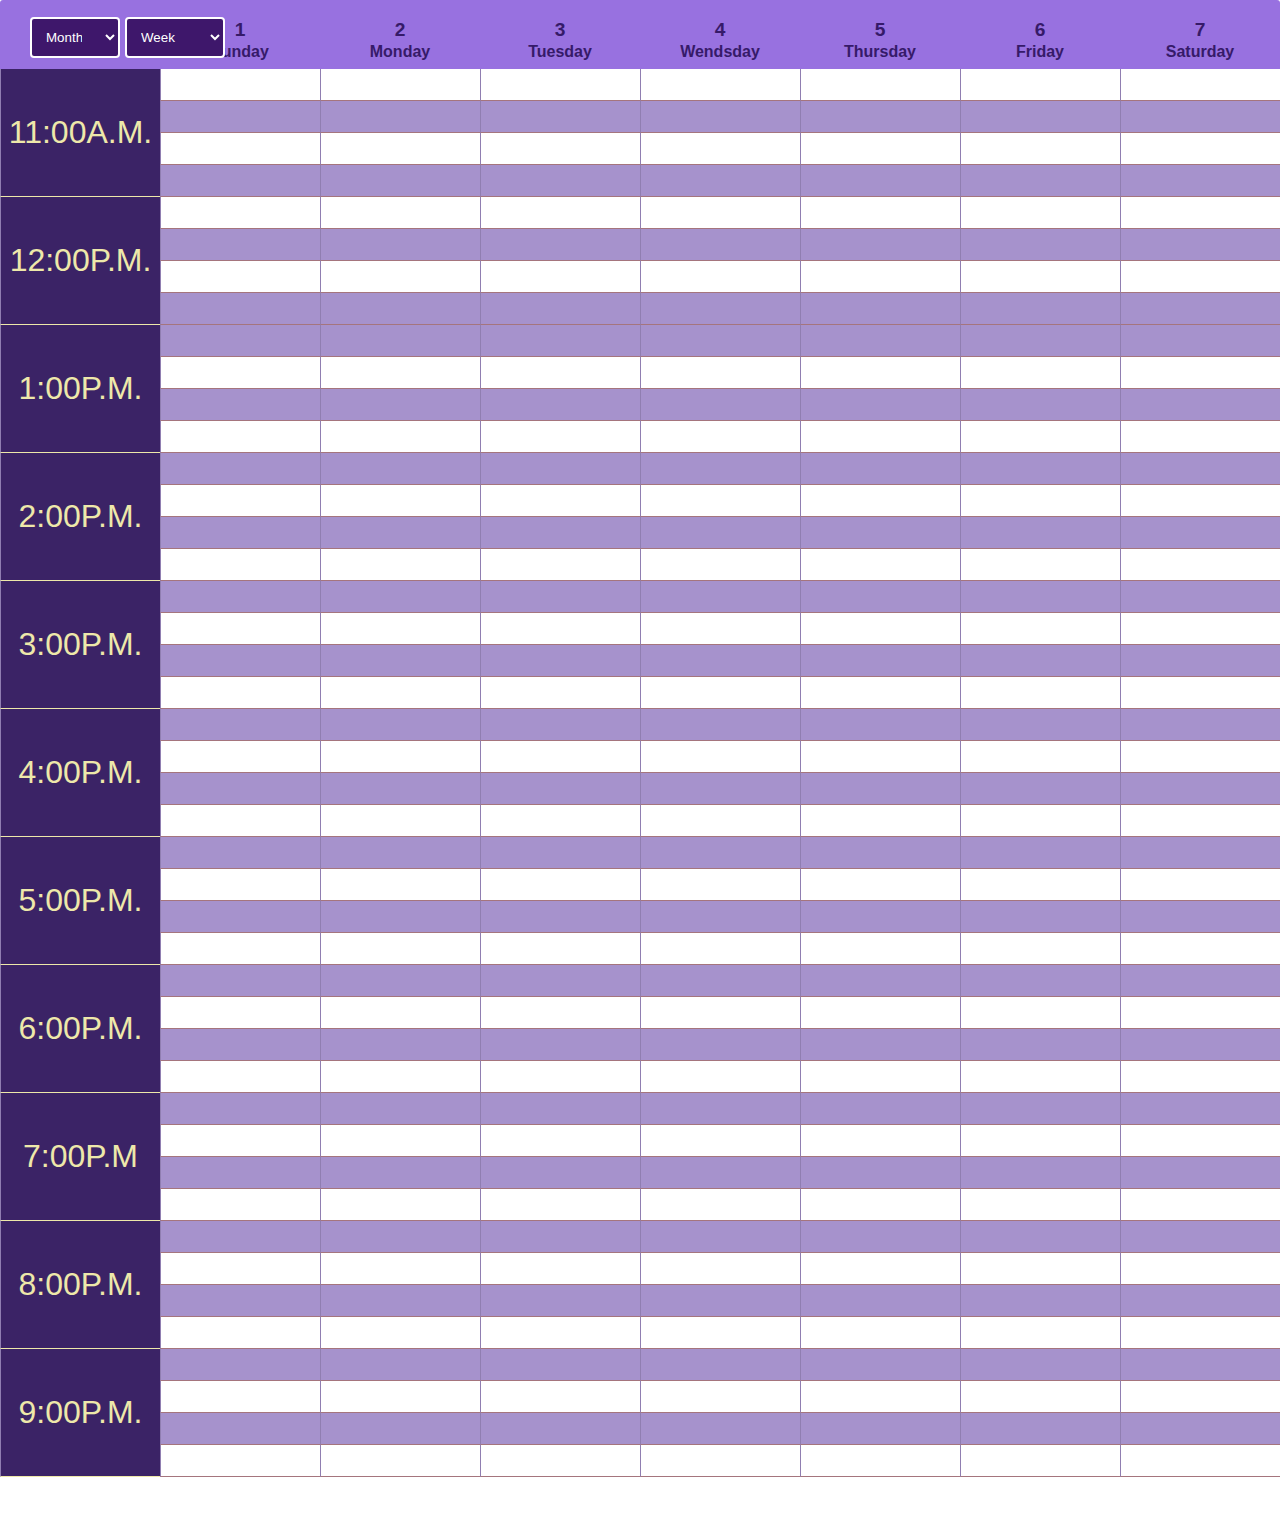
<file: schedulepage/index.html>
<!DOCTYPE html>
<html Lang="en">
    <meta charset="UTF-8">
    <meta bame="viewport" content="width=device-width, initial-scale=1.0">
    <meta http-equiv="X-UA-Compatible" content="ie-edge">
    <link rel="preconnect" href="https://fonts.gstatic.com">
    <link href="https://fonts.googleapis.com/css2?family=Libre+Franklin:wght@200&display=swap" 
        rel="stylesheet">
    <link rel="stylesheet" href="./schedulestyle.css">
    <meta name="viewport" content="width=device-width, initial-scale=1.0">
<body>
<div class="option">
<form>
  <select name = "Month" class="month" id="month"> 
    <option>Month</option>
    <option value=1>Jan</option>
    <option value=2>Feb</option>
    <option value=3>March</option>
    <option value=4>April</option>
    <option value=5>May</option>
    <option value=6>June</option>
    <option value=7>July</option>
    <option value=8>Aug</option>
    <option value=9>Sept</option>
    <option value=10>Oct</option>
    <option value=11>Nov</option>
    <option value=12>Dec</option>
  </select>
</form>
<form>
  <select name = "Week" class="week" id="week">
    <option value=0>Week</option>
    <option value=1>First</option>
    <option value=2>Second</option>
    <option value=3>Third</option>
    <option value=4>Fourth</option>
  </select>
</form>
</div>
<table>
  <thead>
    <tr>
      <th></th>
      <th>
        <span class="day" id="Sunday">1</span>
        <span class="long">Sunday</span>
        <span class="short">Sun</span>
      </th>
      <th>
        <span class="day" id="Monday">2</span>
        <span class="long">Monday</span>
        <span class="short">Mon</span>
      </th>
      <th>
        <span class="day" id="Tuesday">3</span>
        <span class="long">Tuesday</span>
        <span class="short">Tue</span>
      </th>
      <th>
        <span class="day" id="Wednesday">4</span>
        <span class="long">Wendsday</span>
        <span class="short">We</span>
      </th>
      <th>
        <span class="day" id="Thursday">5</span>
        <span class="long">Thursday</span>
        <span class="short">Thur</span>
      </th>
      <th>
        <span class="day" id="Friday">6</span>
        <span class="long">Friday</span>
        <span class="short">Fri</span>
      </th>
      <th>
        <span class="day" id="Saturday">7</span>
        <span class="long">Saturday</span>
        <span class="short">Sat</span>
      </th>
      
    </tr>
  </thead>
  <tbody>
    <tr>
    <td class="hour" rowspan="4"><span>11:00A.M.</span></td>
      <td></td>
      <td></td>
      <td></td>
      <td></td>
      <td></td>
      <td></td>
      <td></td>
    </tr>
    <tr>
      <td></td>
      <td></td>
      <td></td>
      <td></td>
      <td></td>
      <td></td>
      <td></td>
    </tr>
    <tr>
      <td></td>
      <td></td>
      <td></td>
      <td></td>
      <td></td>
      <td></td>
      <td></td>
    </tr>
    <tr>
      <td></td>
      <td></td>
      <td></td>
      <td></td>
      <td></td>
      <td></td>
      <td></td>
    </tr>
    <tr>
      <td class="hour" rowspan="4"><span>12:00P.M.</span></td>
      <td></td>
      <td></td>
      <td></td>
      <td></td>
      <td></td>
      <td></td>
      <td></td>
    </tr>
    <tr>
      <td></td>
      <td></td>
      <td></td>
      <td></td>
      <td></td>
      <td></td>
      <td></td>
    </tr>
    <tr>
      <td></td>
      <td></td>
      <td></td>
      <td></td>
      <td></td>
      <td></td>
      <td></td>
    </tr>
    <tr>
      <td></td>
      <td></td>
      <td></td>
      <td></td>
      <td></td>
      <td></td>
      <td></td>
    </tr>
    <tr>
    <tr>
      <td class="hour" rowspan="4"><span>1:00P.M.</span></td>
      <td></td>
      <td></td>
      <td></td>
      <td></td>
      <td></td>
      <td></td>
      <td></td>
    </tr>
    <tr>
      <td></td>
      <td></td>
      <td></td>
      <td></td>
      <td></td>
      <td></td>
      <td></td>
    </tr>
    <tr>
      <td></td>
      <td></td>
      <td></td>
      <td></td>
      <td></td>
      <td></td>
      <td></td>
    </tr>
    <tr>
      <td></td>
      <td></td>
      <td></td>
      <td></td>
      <td></td>
      <td></td>
      <td></td>
    </tr>
    <tr>
      <td class="hour" rowspan="4"><span>2:00P.M.</span></td>
      <td></td>
      <td></td>
      <td></td>
      <td></td>
      <td></td>
      <td></td>
      <td></td>
    </tr>
    <tr>
      <td></td>
      <td></td>
      <td></td>
      <td></td>
      <td></td>
      <td></td>
      <td></td>
    </tr>
    <tr>
      <td></td>
      <td></td>
      <td></td>
      <td></td>
      <td></td>
      <td></td>
      <td></td>
    </tr>
    <tr>
      <td></td>
      <td></td>
      <td></td>
      <td></td>
      <td></td>
      <td></td>
      <td></td>
    </tr>
    
    <tr>
      <td class="hour" rowspan="4"><span>3:00P.M.</span></td>
      <td></td>
      <td></td>
      <td></td>
      <td></td>
      <td></td>
      <td></td>
      <td></td>
    </tr>
    <tr>
      <td></td>
      <td></td>
      <td></td>
      <td></td>
      <td></td>
      <td></td>
      <td></td>
    </tr>
    <tr>
      <td></td>
      <td></td>
      <td></td>
      <td></td>
      <td></td>
      <td></td>
      <td></td>
    </tr>
    <tr>
      <td></td>
      <td></td>
      <td></td>
      <td></td>
      <td></td>
      <td></td>
      <td></td>
    </tr>
    <tr>
      <td class="hour" rowspan="4"><span>4:00P.M.</span></td>
      <td></td>
      <td></td>
      <td></td>
      <td></td>
      <td></td>
      <td></td>
      <td></td>
    </tr>
    <tr>
      <td></td>
      <td></td>
      <td></td>
      <td></td>
      <td></td>
      <td></td>
      <td></td>
    </tr>
    <tr>
      <td></td>
      <td></td>
      <td></td>
      <td></td>
      <td></td>
      <td></td>
      <td></td>
    </tr>
    <tr>
      <td></td>
      <td></td>
      <td></td>
      <td></td>
      <td></td>
      <td></td>
      <td></td>
    </tr>
    <tr>
      <td class="hour" rowspan="4"><span>5:00P.M.</span></td>
      <td></td>
      <td></td>
      <td></td>
      <td></td>
      <td></td>
      <td></td>
      <td></td>
    </tr>
    <tr>
      <td></td>
      <td></td>
      <td></td>
      <td></td>
      <td></td>
      <td></td>
      <td></td>
    </tr>
    <tr>
      <td></td>
      <td></td>
      <td></td>
      <td></td>
      <td></td>
      <td></td>
      <td></td>
    </tr>
    <tr>
      <td></td>
      <td></td>
      <td></td>
      <td></td>
      <td></td>
      <td></td>
      <td></td>
    </tr>
    <tr>
      <td class="hour" rowspan="4"><span>6:00P.M.</span></td>
      <td onclick="alert('test')"></td>
      <td></td>
      <td></td>
      <td></td>
      <td></td>
      <td></td>
      <td></td>
    </tr>
    <tr>
      <td></td>
      <td></td>
      <td></td>
      <td></td>
      <td></td>
      <td></td>
      <td></td>
    </tr>
    <tr>
      <td></td>
      <td></td>
      <td></td>
      <td></td>
      <td></td>
      <td></td>
      <td></td>
    </tr>
    <tr>
      <td></td>
      <td></td>
      <td></td>
      <td></td>
      <td></td>
      <td></td>
      <td></td>
    </tr>
    <tr>
      <td class="hour" rowspan="4"><span>7:00P.M </span></td>
      <td></td>
      <td></td>
      <td></td>
      <td></td>
      <td></td>
      <td></td>
      <td></td>
    </tr>
    <tr>
      <td></td>
      <td></td>
      <td></td>
      <td></td>
      <td></td>
      <td></td>
      <td></td>
    </tr>
    <tr>
      <td></td>
      <td></td>
      <td></td>
      <td></td>
      <td></td>
      <td></td>
      <td></td>
    </tr>
    <tr>
      <td></td>
      <td></td>
      <td></td>
      <td></td>
      <td></td>
      <td></td>
      <td></td>
    </tr>
    <tr>
      <td class="hour" rowspan="4"><span>8:00P.M.</span></td>
      <td></td>
      <td></td>
      <td></td>
      <td></td>
      <td></td>
      <td></td>
      <td></td>
    </tr>
    <tr>
      <td></td>
      <td></td>
      <td></td>
      <td></td>
      <td></td>
      <td></td>
      <td></td>
    </tr>
    <tr>
      <td></td>
      <td></td>
      <td></td>
      <td></td>
      <td></td>
      <td></td>
      <td></td>
    </tr>
    <tr>
      <td></td>
      <td></td>
      <td></td>
      <td></td>
      <td></td>
      <td></td>
      <td></td>
    </tr>
    <td class="hour" rowspan="4"><span>9:00P.M.</span></td>
      <td></td>
      <td></td>
      <td></td>
      <td></td>
      <td></td>
      <td></td>
      <td></td>
    </tr>
    <tr>
      <td></td>
      <td></td>
      <td></td>
      <td></td>
      <td></td>
      <td></td>
      <td></td>
    </tr>
    <tr>
      <td></td>
      <td></td>
      <td></td>
      <td></td>
      <td></td>
      <td></td>
      <td></td>
    </tr>
    <tr>
      <td></td>
      <td></td>
      <td></td>
      <td></td>
      <td></td>
      <td></td>
      <td></td>
    </tr>
  </tbody>
</table>
</body>
<script src="./schedule.js"> </script>
</file>
<file: schedulepage/schedulestyle.css>
* {
    margin: 0px;
    padding: 0px;
    box-sizing: border-box;
}

table{
  font-family:sans-serif;
		  width: 100%;
		  border-spacing: 0;
	  	border-collapse: separate;
		  table-layout: fixed;
		  margin-bottom: 50px;}
th {
    background: rgb(152, 113, 224);
	color: rgb(54, 26, 105);
	padding: 0.5em;
    overflow: hidden;
}
th:first-child{
    border-radius:3px 0 0 0;
} 
th:last-child{
    border-radius:0 3px  0 0;
}

.day{
    display: block;
    font-size: 1.2em;
    border-radius: 50%;
    width: 30px;
    height: 30px;
    margin: 0 auto 5px;
    padding: 5px;
    line-height: 1.8;}

.short{
    display: none;
}

i{
    vertical-align: middle;
    font-size: 2em;
}

tr{
background-color:rgb(166, 146, 204);
}

tr:nth-child(odd){
  background:white;
}

td{
    border-bottom:1px solid rgb(165, 117, 125);
}

td{
text-align: center;
vertical-align: middle;
border-left: 1px solid rgb(144, 126, 177);
position: relative;
height: 32px;
cursor: pointer;
}

tr:last-child{
    border-right:1px solid purple;
}
.hour{
    font-size: 2em;
    padding: 0;
    color: palegoldenrod;
    background:rgb(59, 35, 102);
    border-bottom:1px solid palegoldenrod;
    border-collapse: separate;
    min-width: 100px;
    cursor: default;}

span{
    display: block;
}

.month{
    display: block;
    margin: 17px 30px;
    padding: 10px 20px 10px 10px;
    background-color: rgb(62, 23, 107);
    color: rgb(255, 255, 255);
    border-radius: 4px;
    border: 2px solid #fff;
    position: absolute;
    width: 90px;
}

.week{
    display: block;
    margin: 17px 125px;
    padding: 10px 20px 10px 10px;
    background-color: rgb(62, 23, 107);
    color: rgb(255, 255, 255);
    border-radius: 4px;
    width: 100px;
    border: 2px solid #fff;
    position:absolute;
}
</file>
